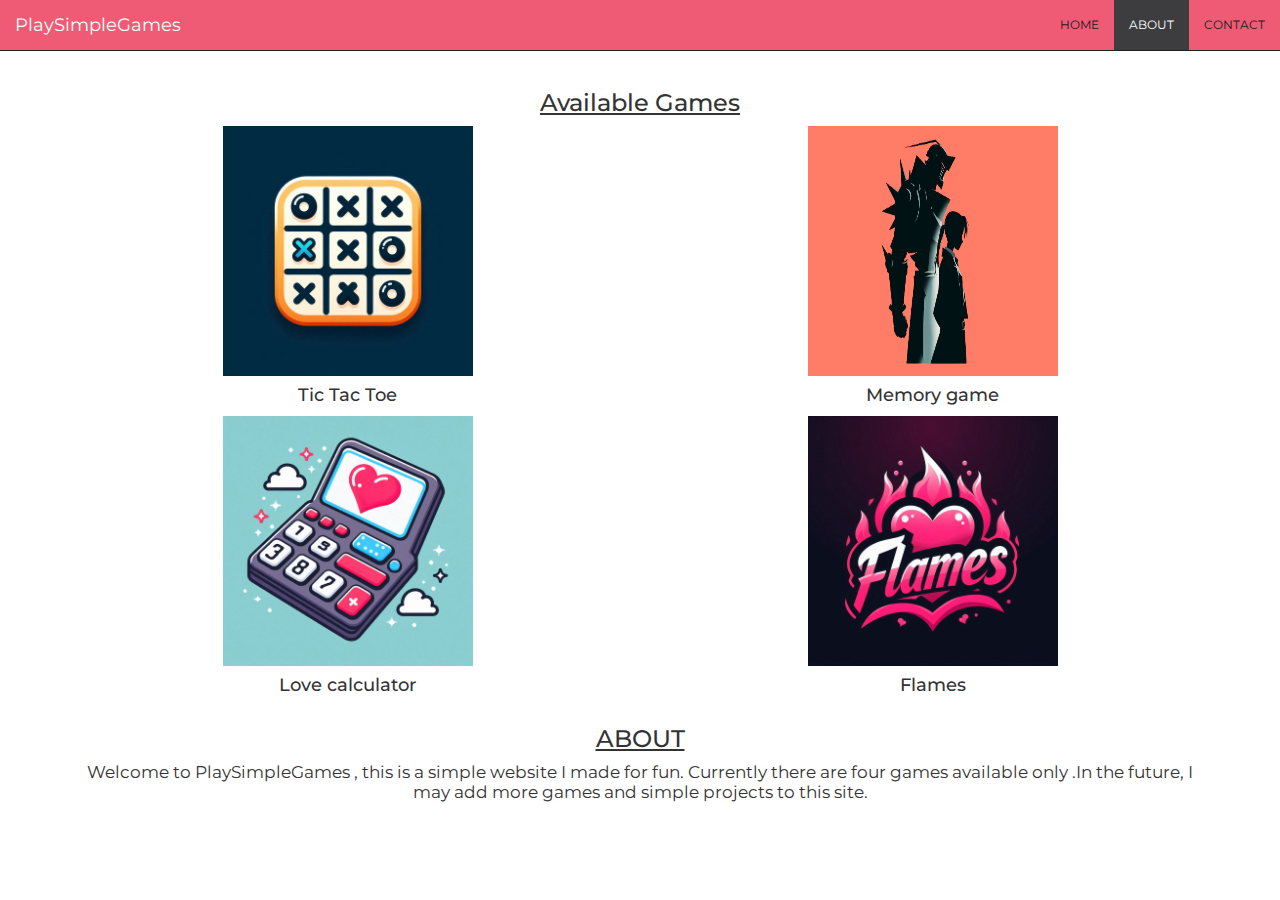
<file: index.html>
<!DOCTYPE html>
<html lang="en">
<head>
    <meta charset="UTF-8">
    <meta name="viewport" content="width=device-width, initial-scale=1.0">
    <title>PlaySimpleGames</title>
    <link rel="stylesheet" href="https://maxcdn.bootstrapcdn.com/bootstrap/3.4.1/css/bootstrap.min.css">
    <link href="https://fonts.googleapis.com/css?family=Montserrat" rel="stylesheet" type="text/css">
    <script src="https://ajax.googleapis.com/ajax/libs/jquery/3.7.1/jquery.min.js"></script>
    <script src="https://maxcdn.bootstrapcdn.com/bootstrap/3.4.1/js/bootstrap.min.js"></script>

    <style>
        body{
            font: 12px Montserrat, sans-serif;
        }
        .navbar{
            background-color: #ee4a66;
            opacity: 0.9;
            
        }
        .navbar li a, .navbar .navbar-brand { 
            color: #fff !important;
        }
        .navbar li a{
            color:black !important;
        }
        .navbar-nav li a:hover {
            color: #fff !important;
        }
        .navbar-nav li.active a {
            color: #fff !important;
            background-color: #29292c !important;
        }
        .mt-5{
            margin-top: 70px;
            text-align: center;
        }
        .logo{
            height: 250px;
            width: 250px;
            background-size: cover;
        }
        #about p{
            font-size: 17px;
        }
        
    </style>
</head>
<body id="myPage" data-spy="scroll" data-target=".navbar" data-offset="50">

    <nav class="navbar navbar-inverse navbar-fixed-top">
        <div class="container-fluid">
            <div class="navbar-header">
                <button type="button" class="navbar-toggle" data-toggle="collapse" data-target="#myNavbar">
                <span class="icon-bar"></span>
                <span class="icon-bar"></span>
                <span class="icon-bar"></span>                        
                </button>
                <a class="navbar-brand" href="#myPage">PlaySimpleGames</a>
            </div>
            <div class="collapse navbar-collapse" id="myNavbar">
                <ul class="nav navbar-nav navbar-right">
                    <li><a href="#myPage">HOME</a></li>
                    <li><a href="#about">ABOUT</a></li>
                    <li><a href="#contact">CONTACT</a></li>
                </ul>
            </div>
        </div>
    </nav>
    
    <div id="mypage" class="container mt-5">
        <h3><u>Available Games</u></h3>
        <div class="row ">
            <div class="col-sm-6">
                <a href="tic_tac_toe/tic_tac_toe.html"><img class="logo" src="tictactoe.jpeg" alt="Tic Tac Toe"></a>
                <h4>Tic Tac Toe</h4>
            </div>
            <div class="col-sm-6" >
                <a href="memory_1/memory.html"><img class="logo" src="bgw.png" alt="memory game"></a>
                <h4>Memory game</h4>
            </div>
        </div>
        <div class="row ">
            <div class="col-sm-6" >
                <a href="lovecalc/index.html"><img class="logo" src="lovecalc.jpeg" alt="lovecalc"></a>
                <h4>Love calculator</h4>
            </div>
            <div class="col-sm-6" >
                <a href="lovecalc2/index.html"><img class="logo" src="flames.jpeg" alt="flames"></a>
                <h4>Flames</h4>
            </div>
        </div>
    </div>
        
    <div class="container text-center" id="about">
        <h3><u>ABOUT</u></h3>
        <p>Welcome to PlaySimpleGames , this is a simple website I made for fun. Currently there are four games available only .In the future, I may add more games and simple projects to this site.</p>
    </div>

   
</body>
</html>
</file>
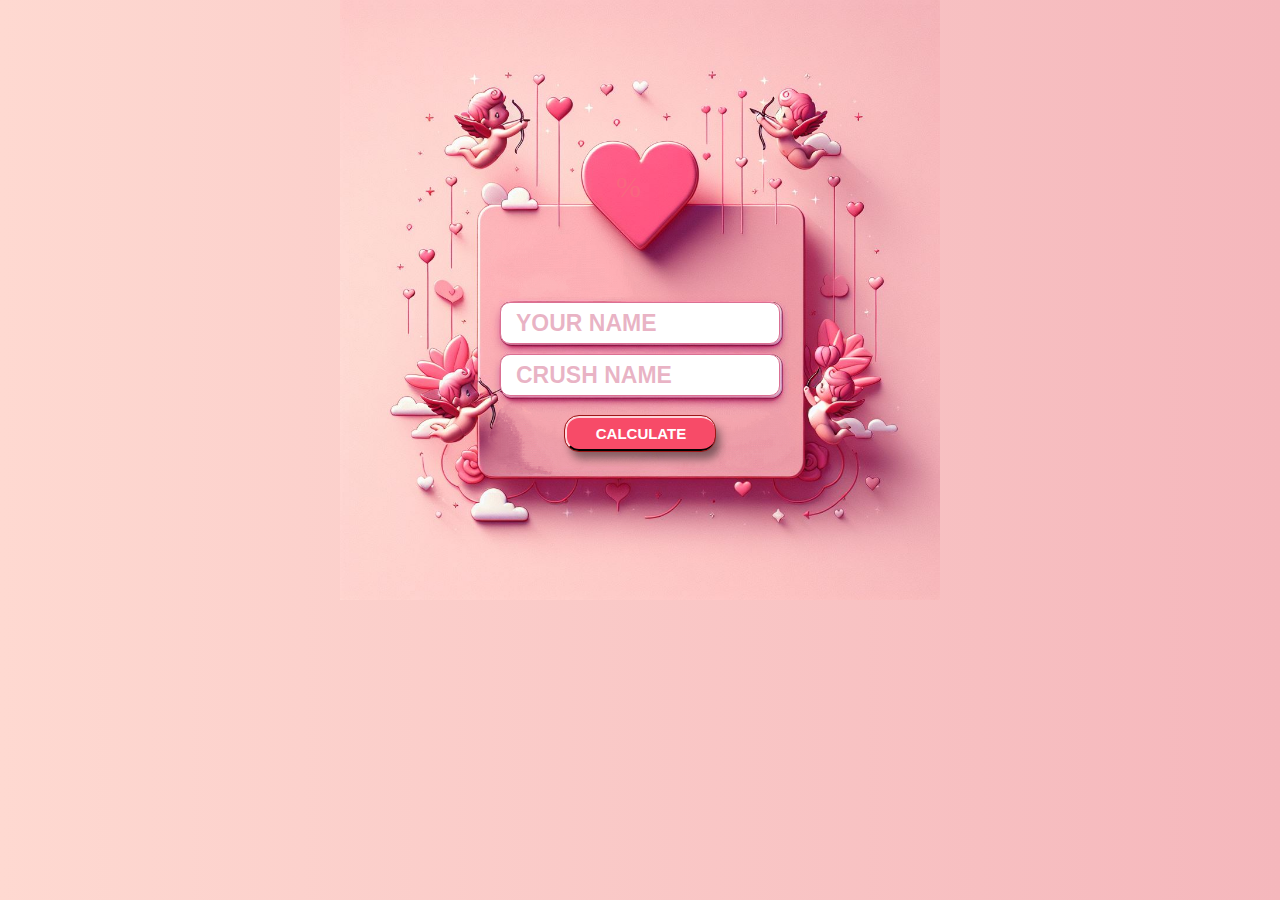
<file: lovecalc/index.html>
<!DOCTYPE html>
<html lang="en">
<head>
    <meta charset="UTF-8">
    <meta name="viewport" content="width=device-width, initial-scale=1.0">
    <title>Love calculator</title>
    <link rel="stylesheet" href="style.css">
    <script src="script.js"></script>
</head>
<body>
    <div class="container">
        <div class="number" id="number">%</div>
        <div class="ibox">
            <input type="text" placeholder="your name" id="name1">
            <input type="text" placeholder="crush name" id="name2">
            <button type="submit" onclick="calc()">calculate</button>
        </div>
        
    </div>

</body>
</html>
</file>
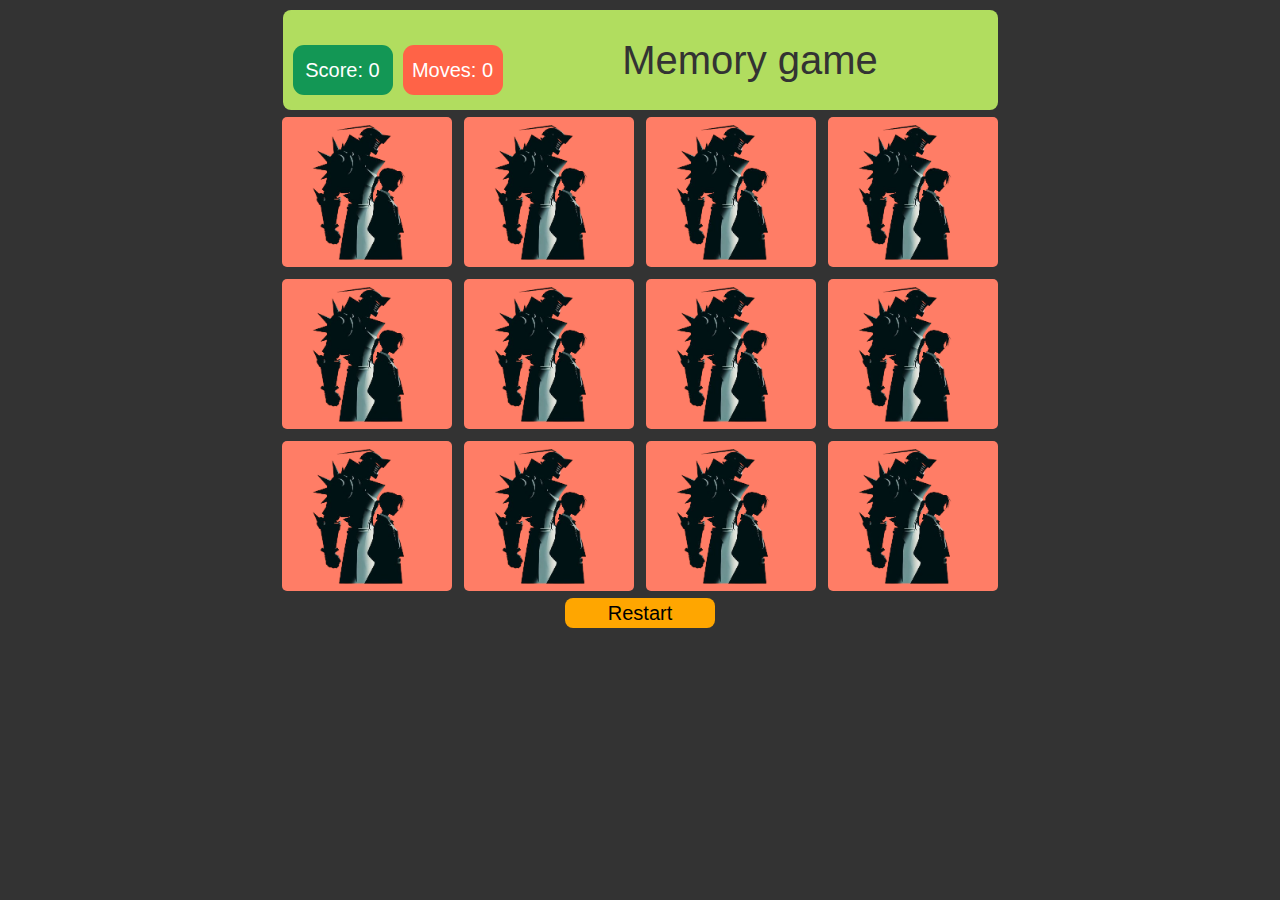
<file: memory_1/memory.html>
<!DOCTYPE html>
<html lang="en">
<head>
    <meta charset="UTF-8">
    <meta name="viewport" content="width=device-width, initial-scale=1.0">
    <title>Memory game</title>
    <link rel="stylesheet" href="style.css">
    <script src="https://ajax.googleapis.com/ajax/libs/jquery/3.6.0/jquery.min.js"></script>
    <script src="script.js"></script>
    
</head>
<body>
    <div class="container">
        
        <div class="mnote">
            <div class="score">Score:<span id="num"> 0</span></div>
            
            <div class="moves">Moves:<span id="num1"> 0</span></div>
            <div class="note">Memory game</div>
        </div>
        <table class="center">
            <tr>
                <td><div class="block"></div></td>
                <td><div class="block"></div></td>
                <td><div class="block"></div></td>
                <td><div class="block"></div></td>
            </tr>
            <tr>
                <td><div class="block"></div></td>
                <td><div class="block"></div></td>
                <td><div class="block"></div></td>
                <td><div class="block"></div></td>
            </tr>
            <tr>
                <td><div class="block"></div></td>
                <td><div class="block"></div></td>
                <td><div class="block"></div></td>
                <td><div class="block"></div></td>
            </tr>
        </table>
        <button class="reset" onclick="window.location.reload();">Restart</button>
    </div>
    
</body>
</html>
</file>
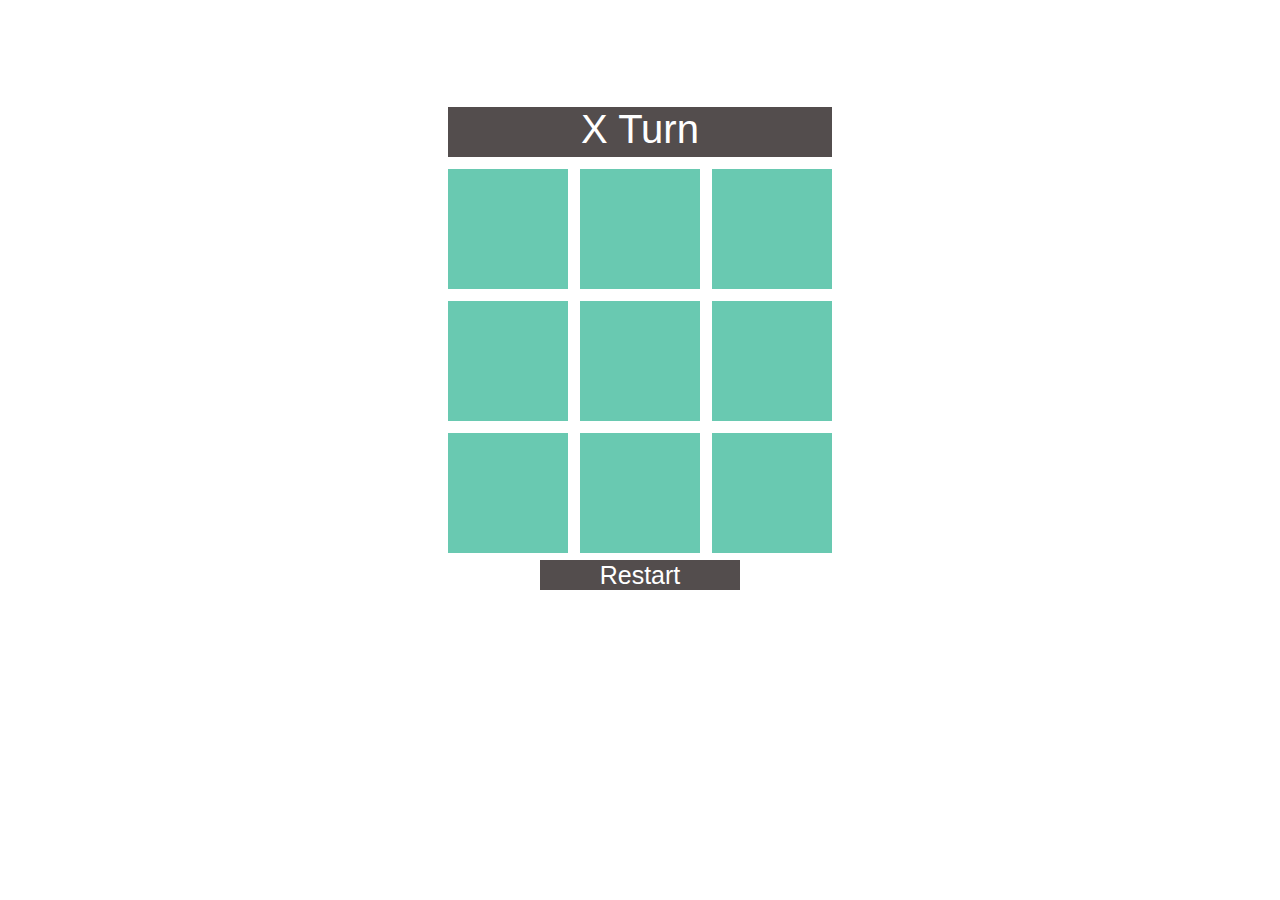
<file: tic_tac_toe/tic_tac_toe.html>
<!DOCTYPE html>
<html lang="en">
<head>
    <meta charset="UTF-8">
    <meta name="viewport" content="width=device-width, initial-scale=1.0">
    <title>Tic Tac Toe</title>
    <link rel="stylesheet" href="style.css">
    <script src="https://ajax.googleapis.com/ajax/libs/jquery/3.6.0/jquery.min.js"></script>
    <script src="script.js"></script>
</head>
<body>
    <div class="container">
            <table class="center">
                <tr><td colspan="3"><div id="note">X Turn</div></td></tr>
                <tr>
                    <td id="b1"><div class="block"></div></td>
                    <td id="b2"><div class="block"></div></td>
                    <td id="b3"><div class="block"></div></td>
                </tr>
                <tr>
                    <td id="b4"><div class="block"></div></td>
                    <td id="b5"><div class="block"></div></td>
                    <td id="b6"><div class="block"></div></td>
                </tr>
                <tr>
                    <td id="b7"><div class="block"></div></td>
                    <td id="b8"><div class="block"></div></td>
                    <td id="b9"><div class="block"></div></td>
                </tr>
            </table>
            <button class="btn">Restart</button>
    </div>
    
</body>
</html>
</file>
<file: lovecalc/style.css>
*{
    margin: 0;
    padding: 0;
}
body{
    /*background-color: #ffcfcb;*/
    background-image:linear-gradient(to right,#fed9d1,#f5b7bc);
    
}
.container{
    /* display: flex; */
    
    margin: auto;
    /* margin-top: 100px; */
    width: 600px;
    height: 600px;
    background: url('bglove.png');
    background-size: cover;
}
.container .ibox{
    /* margin: auto; */
    position:relative;
    
    /* width: 500px; */
    /* background-color: yellow; */
    
    display: grid;
    /* justify-content: center; */
    justify-items: center;
    top: 268px;
    
}
.container .ibox input{
    margin-bottom: 10px;
    width: 263px;
    height: 40px;
    border-radius: 10px;
    border: 0.7px solid palevioletred;
    outline: none;
    box-shadow: 0 5px 10px rgb(175, 28, 102, 0.5);
    font-size: 23px;
    color: #bd184fd3;
    font-weight: bold;
    text-transform: uppercase;
    padding-left: 15px;
    
}
.container .ibox button{
    margin-top: 10px;
    width: 150px;
    height: 35px;
    border-radius: 14px;
    cursor: pointer;
    background-color: #f74b68;
    font-size: 15px;
    color: white;
    font-weight: bold;
    text-transform: uppercase;
    /* border: 0.7px solid palevioletred; */
    border: 2px solid rgba(255, 255, 255, 0.76);
    box-shadow: 5px 8px 8px rgba(22, 20, 21, 0.5);
    outline: 1px solid #9e1717;
    border-right: none;
    border-bottom: 2px solid black;
}
.number{
    position: relative;
    top: 170px;
    left: 46%;
    /* text-align: center; */
    /* background-color: green; */
    /* margin-top: 100px; */
    font-size: 30px;
    color: white;
    color: #f8677f;
    
}
.ibox button:active{
    background-color:#e62f5d;
}
::placeholder{
	color:#bd184fd3;
	opacity:0.4;
}
</file>
<file: memory_1/style.css>
*{
    font-family: 'Poppins', sans-serif;
    margin: 0;padding: 0;
    box-sizing: border-box;
    text-decoration: none;
    outline: none;
    border: none;

}
body{
    background-color: #333;
}
.container{
    align-items: center;
    margin-top: 10px;

    text-align: center;
    
}
.center{
    margin-left: auto;
    margin-right: auto;
}

.block{
    width: 170px;
    height: 150px;
    /* background-color:#e792bd; */
    cursor: pointer;
    text-align: center;
    margin: 5px;
    border-radius: 5px;
    background-size: cover;
    background-position: center;
    background-image: url("chars/bgw.png");
}
.mnote{
    background-color:#b1dd5f;
    margin: auto;
    width: 715px;
    height: 100px;
    color: #333;
    border-radius: 8px;
    text-align: center;
    align-content: center;
    align-items: center;
    justify-content: center;
    display: flex;
}
.note{
    align-content: center;
    text-align: center;
    margin: auto;
    font-size: 40px;
    /* background-color: aqua; */
}
.score{
    margin-top: 20px;
    margin-left: 10px;
    background-color: #139755;
    font-size: 20px;
    align-content: center;
    height: 50px;
    width: 100px;
    border-radius: 11px;
    color: #fff;
}
.score #num{
    background-color: #139755;
}
.moves{
    margin-top: 20px;
    margin-left: 10px;
    background-color:tomato ;
    font-size: 20px;
    align-content: center;
    height: 50px;
    width: 100px;
    border-radius: 11px;
    color: #fff;
}

.reset{
    cursor: pointer;
    width:150px;
    height:30px;
    font-size:20px;
    border-radius: 8px;
    background-color: #ffa600;
    
}
</file>
<file: tic_tac_toe/style.css>
*{
    font-family: 'Poppins', sans-serif;
    margin: 0;padding: 0;
    box-sizing: border-box;
    text-decoration: none;
    outline: none;
    border: none;

}

.container{
    align-items: center;
    margin-top: 100px;
    text-align: center;
    
}
.center{
    margin-left: auto;
    margin-right: auto;
}

.block{
    width: 120px;
    height: 120px;
    background-color:#12aa84a1;
    cursor: pointer;
    font-size: 110px;
    text-align: center;
    color: #333;
    margin: 5px;
    
}
#note{
    background-color:#534d4d;
    margin: 5px;
    height: 50px;
    color: white;
    font-size: 40px;
    text-align: center;
}
.block:hover{
    background-color: #1bbd64;
}
.btn{
    background-color: #534d4d;
    width: 200px;
    height: 30px;
    margin: auto;
    color: white;
    font-size: 25px;
    text-align: center;
    cursor: pointer;
}
</file>
